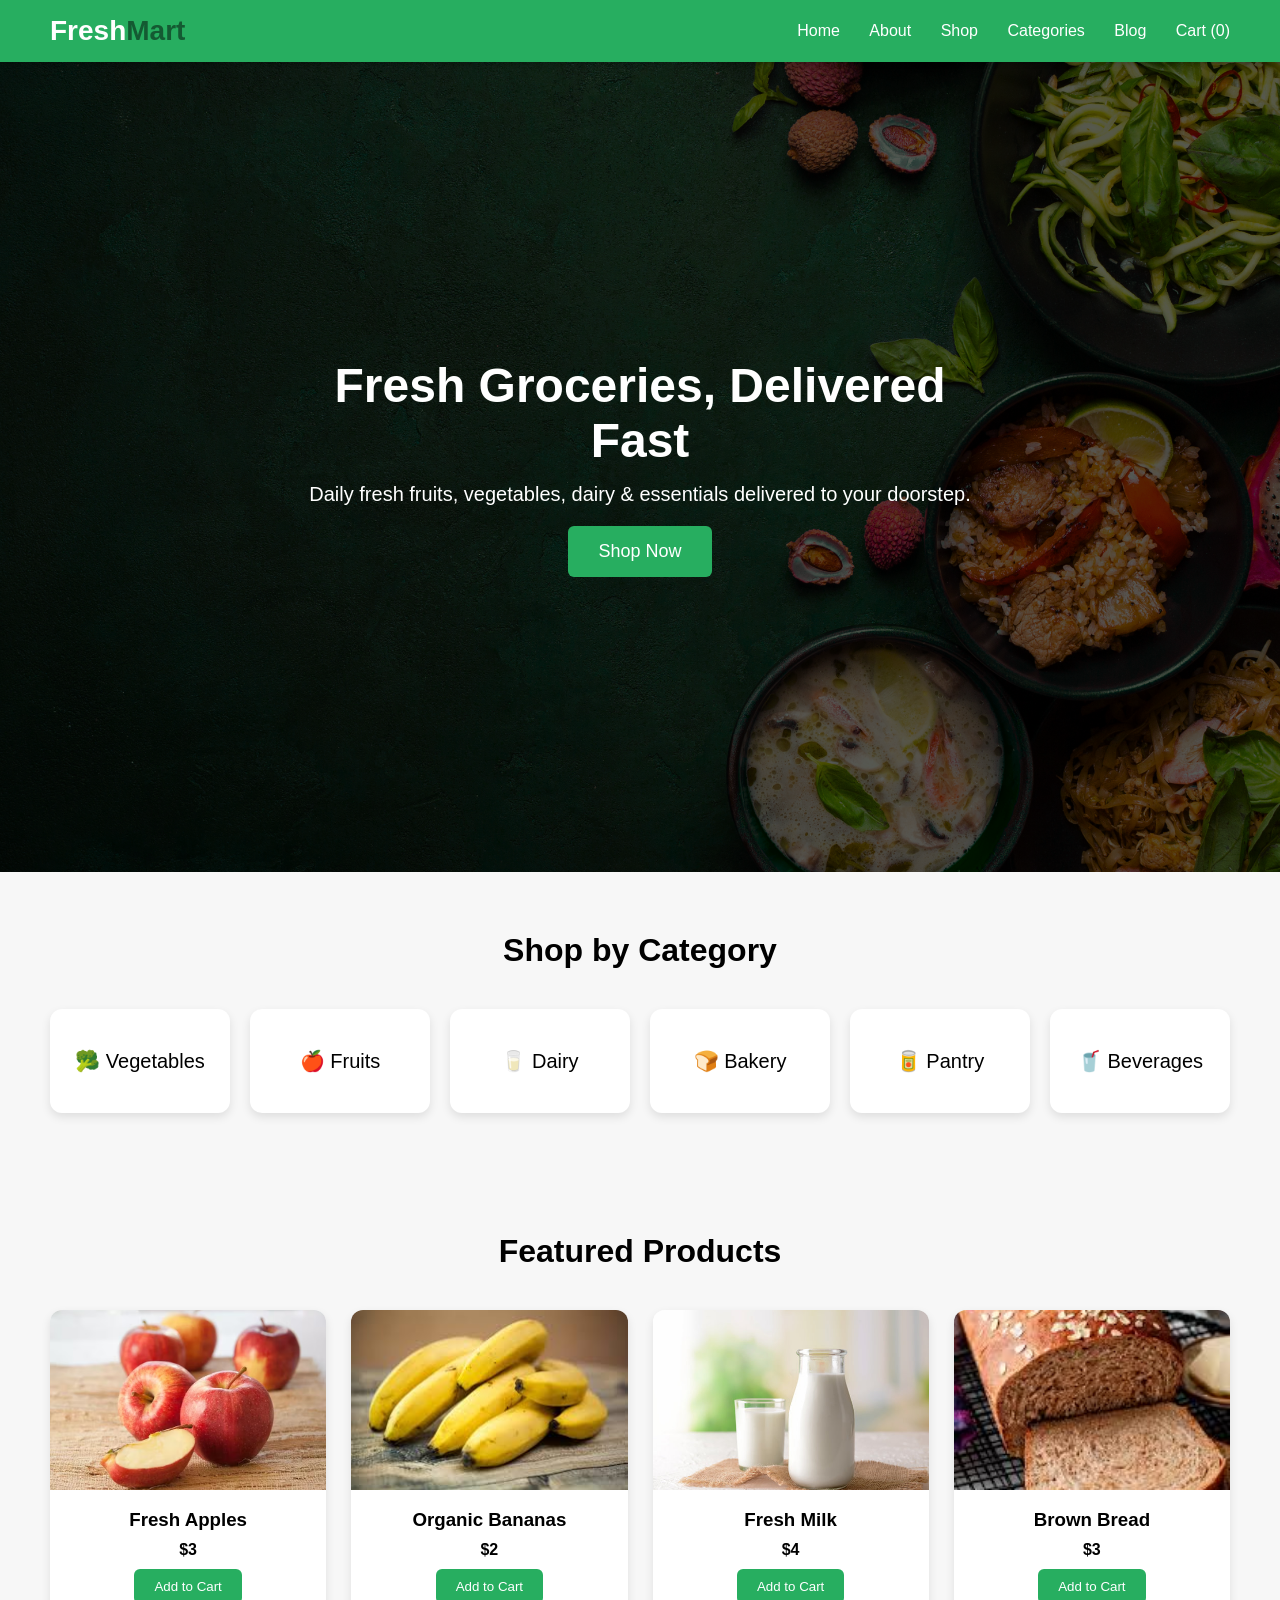
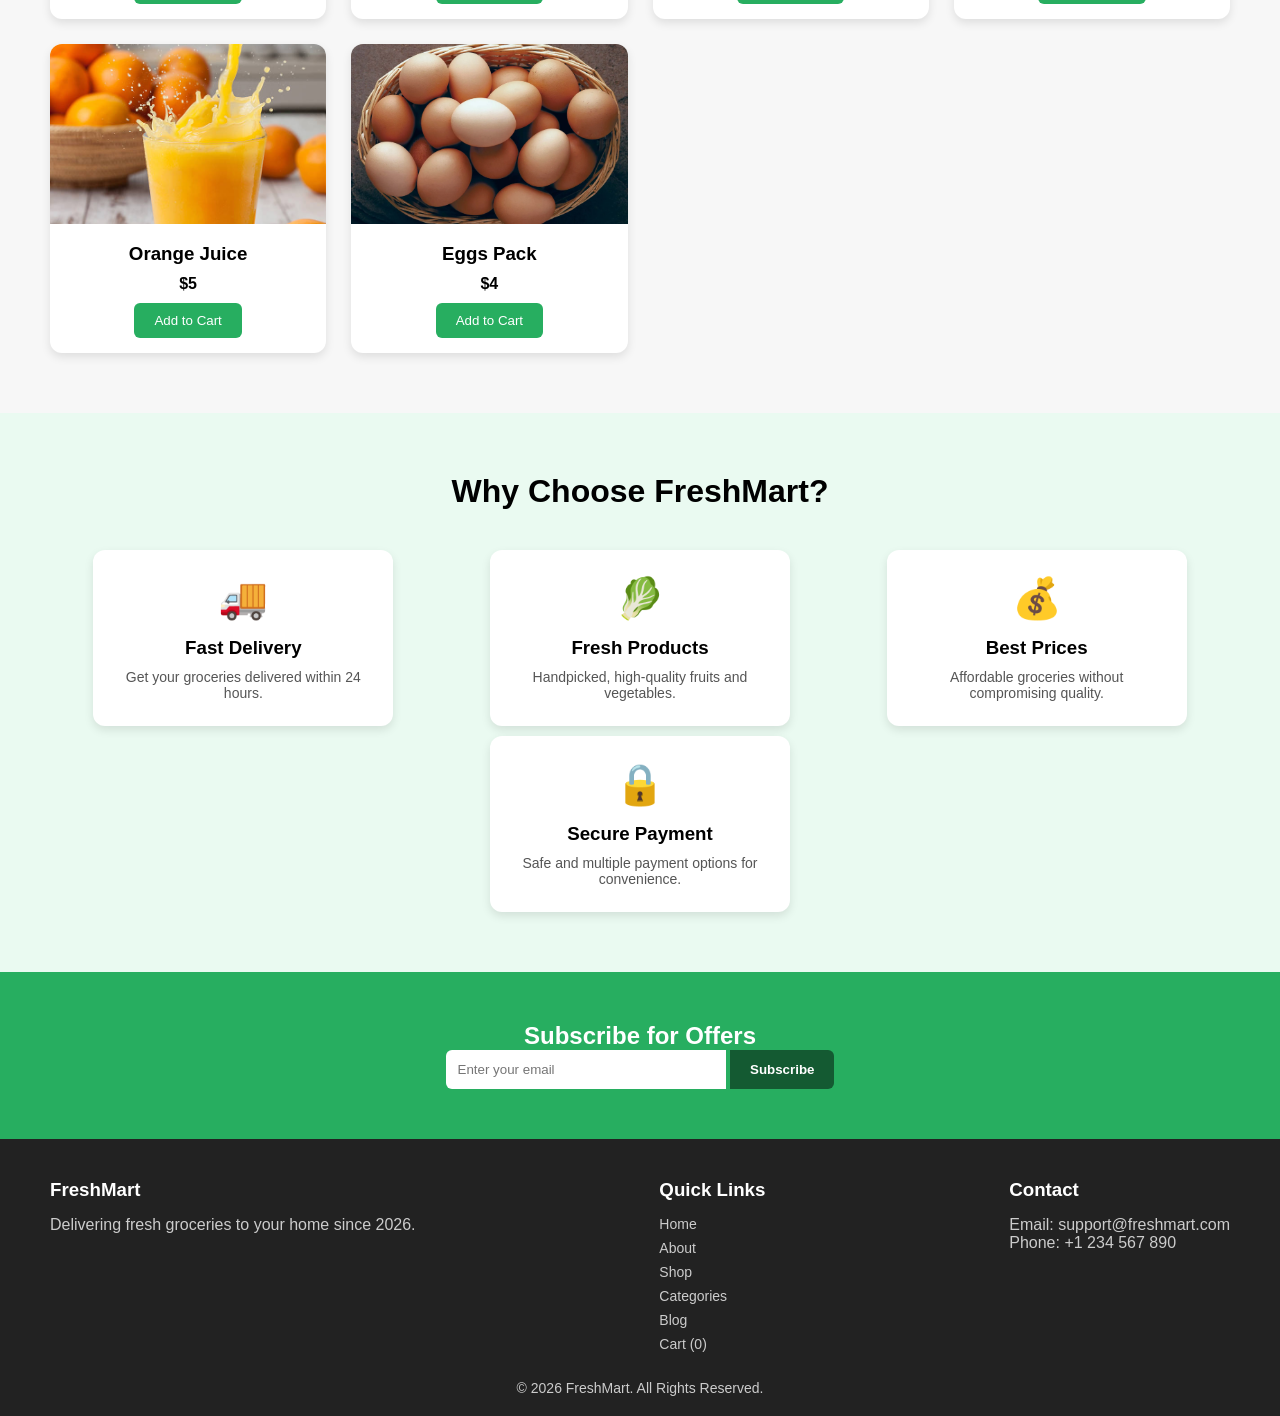
<file: index.html>
<!DOCTYPE html>
<html lang="en">
<head>
<meta charset="UTF-8">
<meta name="viewport" content="width=device-width, initial-scale=1.0">
<title>FreshMart | Online Grocery Store</title>
<link rel="stylesheet" href="css/style.css">
</head>
<body>

<!-- NAVBAR -->
<header class="navbar">
    <div class="logo">Fresh<span>Mart</span></div>
    <nav>
    <a href="index.html">Home</a>
        <a href="about.html">About</a>
        <a href="shop.html">Shop</a>
        <a href="categories.html">Categories</a>
        <a href="blog.html" class="active">Blog</a>
        <a href="cart.html">Cart (<span id="cartCount">0</span>)</a>
</header>

<!-- HERO -->
<section class="hero">
    <div class="hero-overlay"></div>
    <div class="hero-content">
        <h1>Fresh Groceries, Delivered Fast</h1>
        <p>Daily fresh fruits, vegetables, dairy & essentials delivered to your doorstep.</p>
        <button onclick="scrollToSection('products')">Shop Now</button>
    </div>
</section>

<!-- CATEGORIES -->
<section class="categories" id="categories">
    <h2>Shop by Category</h2>
    <div class="category-grid">
        <div class="category-card">🥦 Vegetables</div>
        <div class="category-card">🍎 Fruits</div>
        <div class="category-card">🥛 Dairy</div>
        <div class="category-card">🍞 Bakery</div>
        <div class="category-card">🥫 Pantry</div>
        <div class="category-card">🥤 Beverages</div>
    </div>
</section>

<!-- FEATURED PRODUCTS -->
<section class="products" id="products">
    <h2>Featured Products</h2>
    <div class="product-grid" id="productGrid">
        <!-- Products will be added dynamically via JS -->
    </div>
</section>

<!-- WHY CHOOSE US -->
<section class="why-us">
    <h2>Why Choose FreshMart?</h2>
    <div class="features">
        <div class="feature-card">
            <span>🚚</span>
            <h3>Fast Delivery</h3>
            <p>Get your groceries delivered within 24 hours.</p>
        </div>
        <div class="feature-card">
            <span>🥬</span>
            <h3>Fresh Products</h3>
            <p>Handpicked, high-quality fruits and vegetables.</p>
        </div>
        <div class="feature-card">
            <span>💰</span>
            <h3>Best Prices</h3>
            <p>Affordable groceries without compromising quality.</p>
        </div>
        <div class="feature-card">
            <span>🔒</span>
            <h3>Secure Payment</h3>
            <p>Safe and multiple payment options for convenience.</p>
        </div>
    </div>
</section>

<!-- NEWSLETTER -->
<section class="newsletter">
    <h2>Subscribe for Offers</h2>
    <div class="newsletter-form">
        <input type="email" placeholder="Enter your email">
        <button>Subscribe</button>
    </div>
</section>

<!-- FOOTER -->
<footer>
    <div class="footer-content">
        <div class="footer-section">
            <h3>FreshMart</h3>
            <p>Delivering fresh groceries to your home since 2026.</p>
        </div>
        <div class="footer-section">
            <h3>Quick Links</h3>
            <a href="index.html">Home</a>
        <a href="about.html">About</a>
        <a href="shop.html">Shop</a>
        <a href="categories.html">Categories</a>
        <a href="blog.html" class="active">Blog</a>
        <a href="cart.html">Cart (<span id="cartCount">0</span>)</a>
        </div>
        <div class="footer-section">
            <h3>Contact</h3>
            <p>Email: support@freshmart.com</p>
            <p>Phone: +1 234 567 890</p>
        </div>
    </div>
    <p class="footer-bottom">© 2026 FreshMart. All Rights Reserved.</p>
</footer>

<script src="js/app.js"></script>
<script>
function scrollToSection(id) {
    document.getElementById(id).scrollIntoView({behavior: 'smooth'});
}
</script>
</body>
</html>
</file>
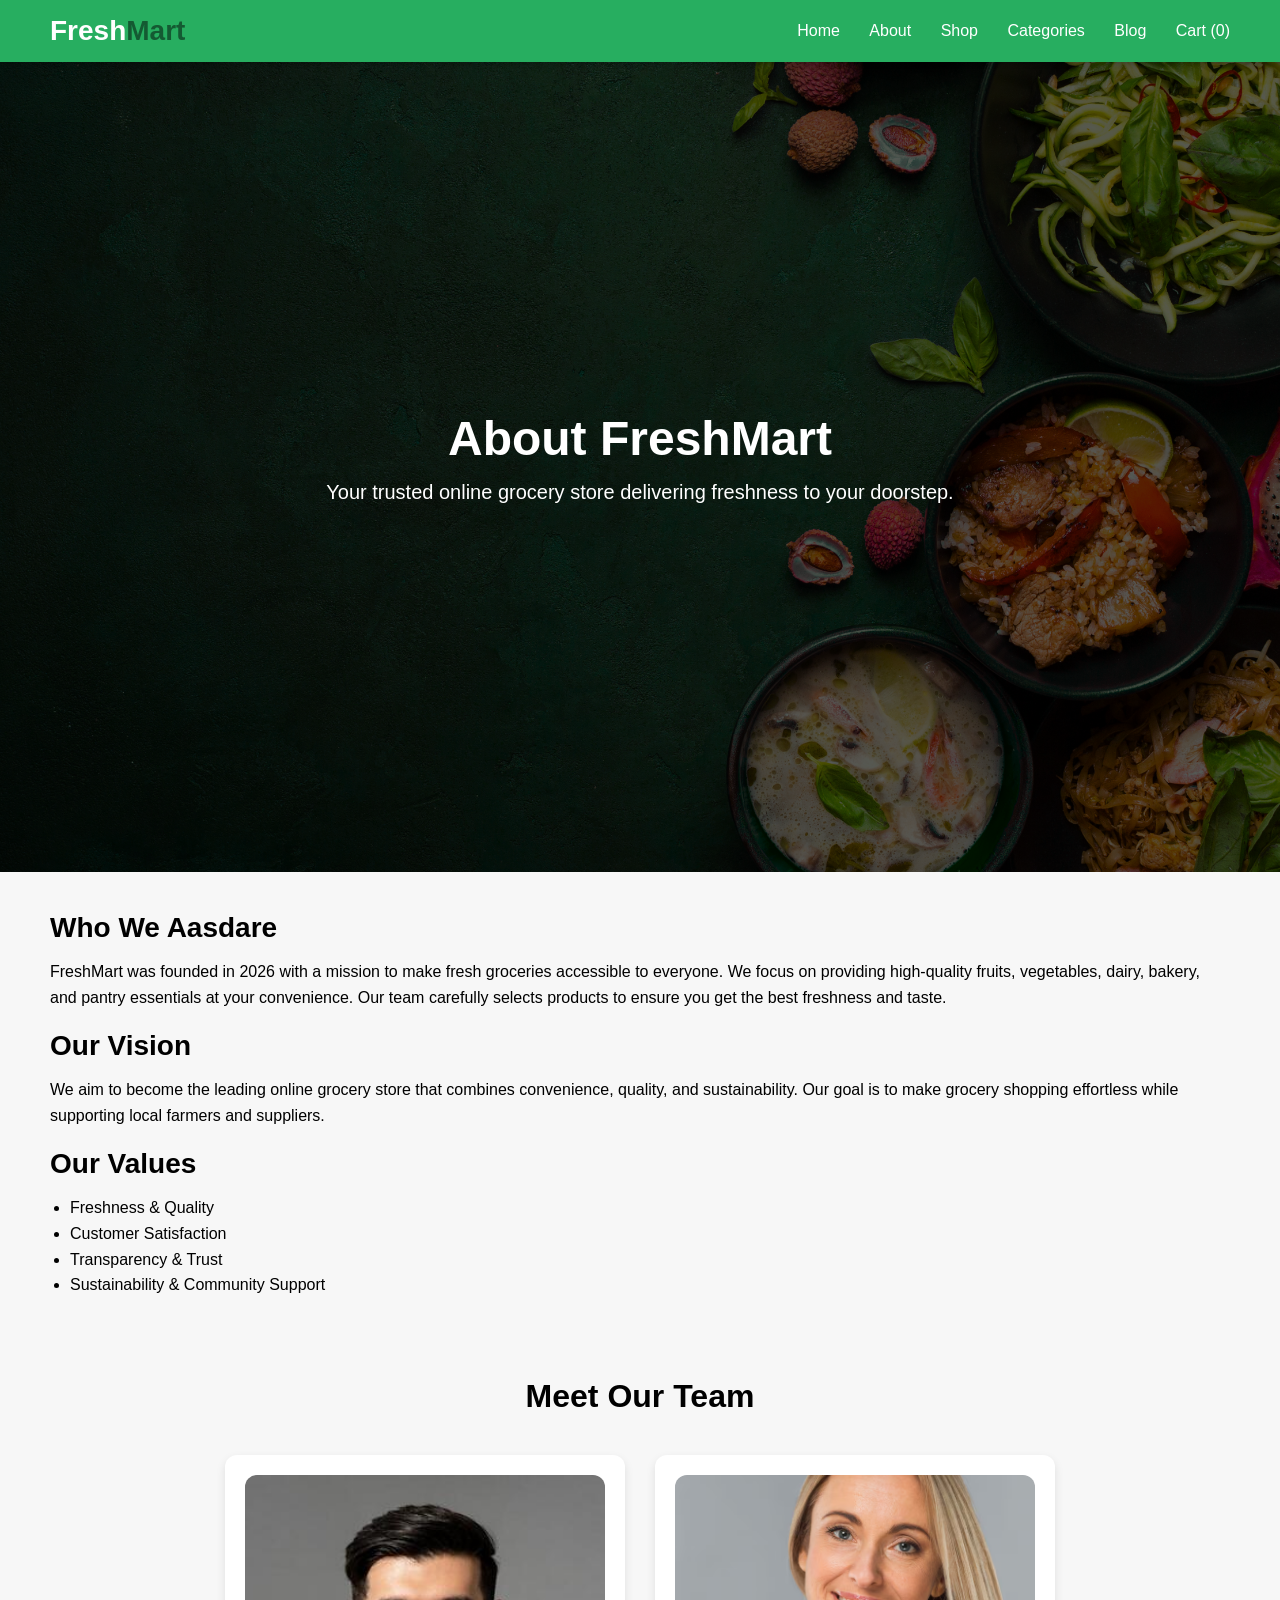
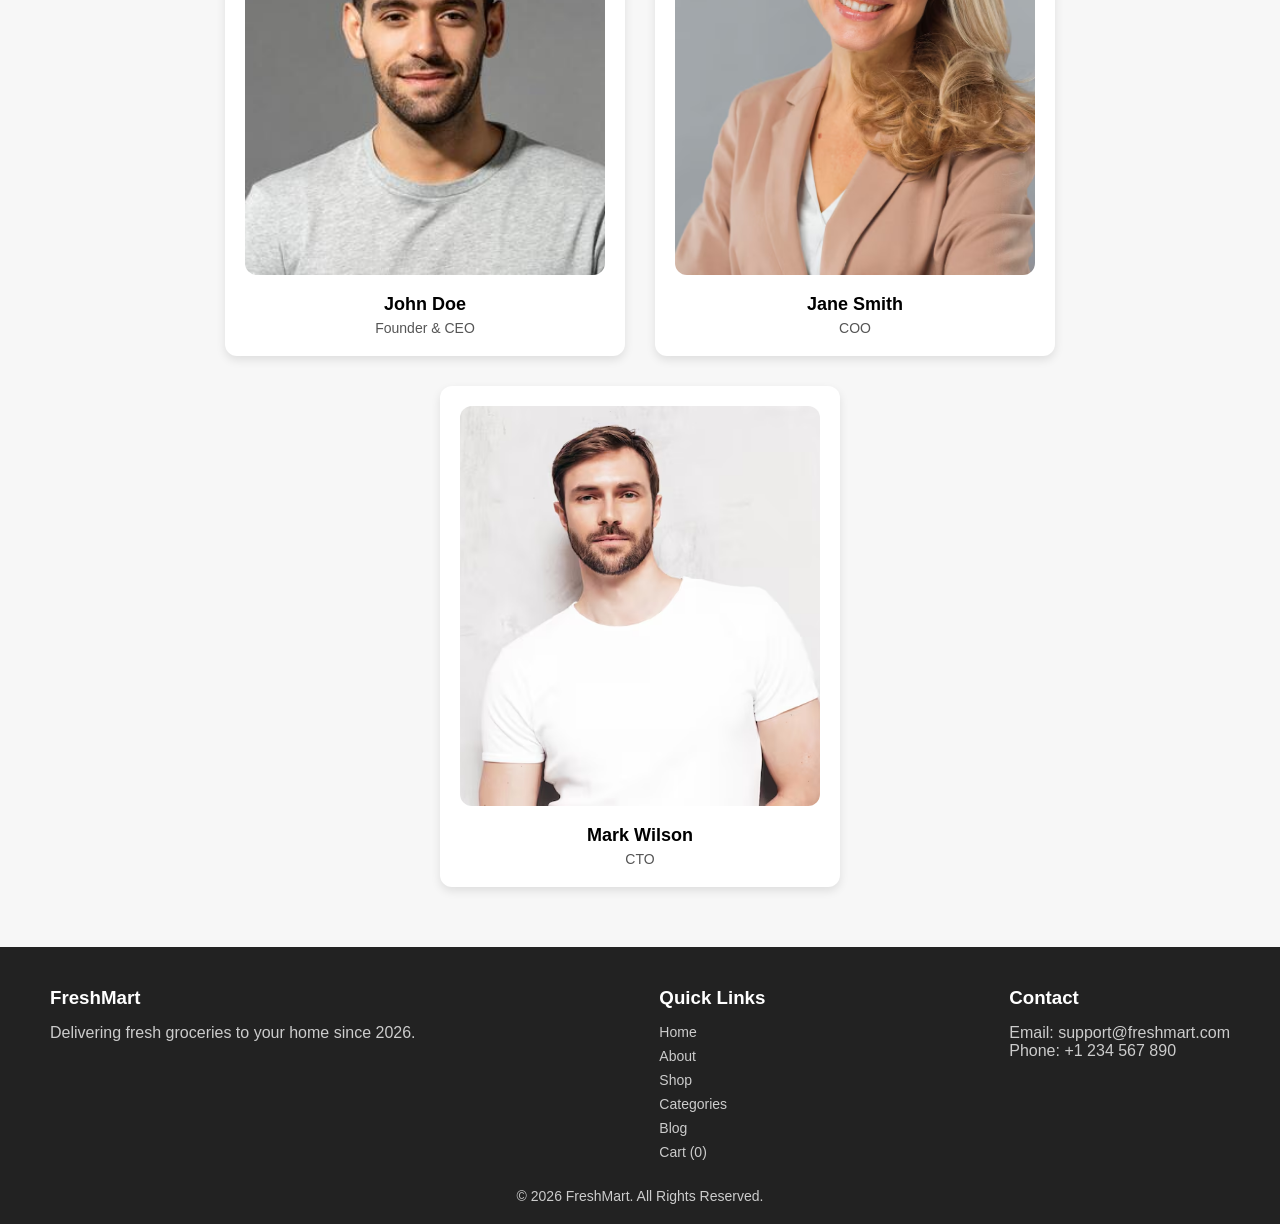
<file: about.html>
<!DOCTYPE html>
<html lang="en">
<head>
    <meta charset="UTF-8">
    <meta name="viewport" content="width=device-width, initial-scale=1.0">
    <title>About Us | FreshMart</title>
    <link rel="stylesheet" href="css/style.css">
</head>
<body>

<!-- NAVBAR -->
<header class="navbar">
    <div class="logo">Fresh<span>Mart</span></div>
    <nav>
        <a href="index.html">Home</a>
        <a href="about.html">About</a>
        <a href="shop.html">Shop</a>
        <a href="categories.html">Categories</a>
        <a href="blog.html" class="active">Blog</a>
        <a href="cart.html">Cart (<span id="cartCount">0</span>)</a>
    </nav>
</header>

<!-- HERO SECTION -->
<section class="hero about-hero">
    <div class="hero-overlay"></div>
    <div class="hero-content">
        <h1>About FreshMart</h1>
        <p>Your trusted online grocery store delivering freshness to your doorstep.</p>
    </div>
</section>

<!-- ABOUT CONTENT -->
<section class="about-content">
    <div class="about-grid">
    
        <div class="about-text">
            <h2>Who We Aasdare</h2>
            <p>FreshMart was founded in 2026 with a mission to make fresh groceries accessible to everyone. We focus on providing high-quality fruits, vegetables, dairy, bakery, and pantry essentials at your convenience. Our team carefully selects products to ensure you get the best freshness and taste.</p>
            
            <h2>Our Vision</h2>
            <p>We aim to become the leading online grocery store that combines convenience, quality, and sustainability. Our goal is to make grocery shopping effortless while supporting local farmers and suppliers.</p>
            
            <h2>Our Values</h2>
            <ul>
                <li>Freshness & Quality</li>
                <li>Customer Satisfaction</li>
                <li>Transparency & Trust</li>
                <li>Sustainability & Community Support</li>
            </ul>
        </div>
    </div>
</section>

<!-- TEAM SECTION -->
<section class="team">
    <h2>Meet Our Team</h2>
    <div class="team-grid">
        <div class="team-member">
            <img src="assets/man.jpg" alt="CEO">
            <h3>John Doe</h3>
            <p>Founder & CEO</p>
        </div>
        <div class="team-member">
            <img src="assets/woman.avif" alt="COO">
            <h3>Jane Smith</h3>
            <p>COO</p>
        </div>
        <div class="team-member">
            <img src="assets/man 2.avif" alt="CTO">
            <h3>Mark Wilson</h3>
            <p>CTO</p>
        </div>
    </div>
</section>

<!-- FOOTER -->
<footer>
    <div class="footer-content">
        <div class="footer-section">
            <h3>FreshMart</h3>
            <p>Delivering fresh groceries to your home since 2026.</p>
        </div>
        <div class="footer-section">
            <h3>Quick Links</h3>
            <a href="index.html">Home</a>
        <a href="about.html">About</a>
        <a href="shop.html">Shop</a>
        <a href="categories.html">Categories</a>
        <a href="blog.html" class="active">Blog</a>
        <a href="cart.html">Cart (<span id="cartCount">0</span>)</a>
        </div>
        <div class="footer-section">
            <h3>Contact</h3>
            <p>Email: support@freshmart.com</p>
            <p>Phone: +1 234 567 890</p>
        </div>
    </div>
    <p class="footer-bottom">© 2026 FreshMart. All Rights Reserved.</p>
</footer>

<script src="js/app.js"></script>
</body>
</html>
</file>
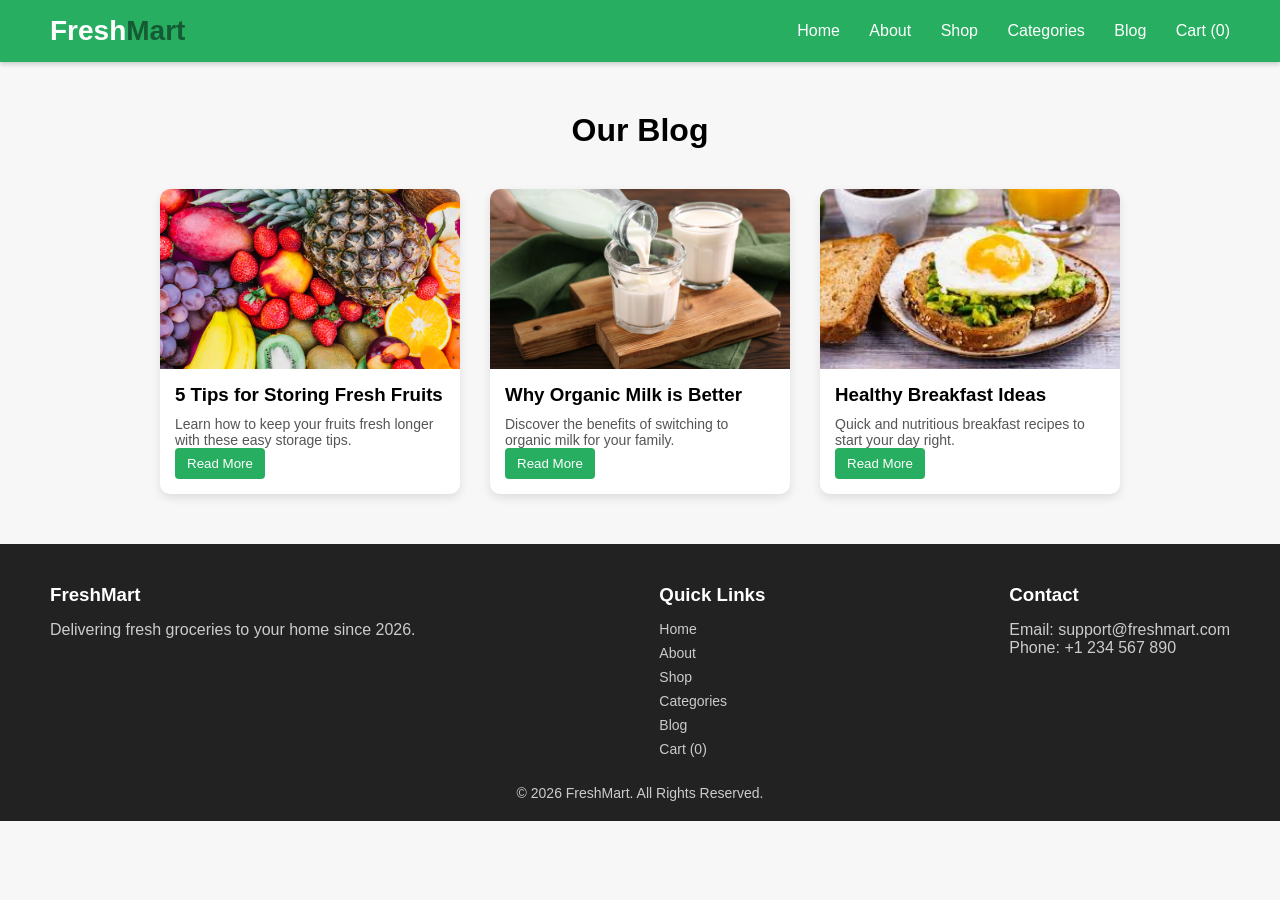
<file: blog.html>
<!DOCTYPE html>
<html lang="en">
<head>
<meta charset="UTF-8">
<meta name="viewport" content="width=device-width, initial-scale=1.0">
<title>Blog | FreshMart</title>
<link rel="stylesheet" href="css/style.css">
<style>
.blog-container {
    max-width: 1200px;
    margin: 50px auto;
    padding: 0 20px;
}

.blog-container h2 {
    text-align: center;
    font-size: 32px;
    margin-bottom: 40px;
}

.blog-grid {
    display: flex;
    flex-wrap: wrap;
    gap: 30px;
    justify-content: center;
}

.blog-card {
    flex: 1 1 300px;
    max-width: 300px;
    background: #fff;
    border-radius: 10px;
    box-shadow: 0 4px 10px rgba(0,0,0,0.1);
    overflow: hidden;
    display: flex;
    flex-direction: column;
}

.blog-card img {
    width: 100%;
    height: 180px;
    object-fit: cover;
}

.blog-card-content {
    padding: 15px;
    flex-grow: 1;
}

.blog-card h3 {
    margin: 0 0 10px 0;
}

.blog-card p {
    font-size: 14px;
    color: #555;
}

.blog-card button {
    margin-top: auto;
    padding: 8px 12px;
    border: none;
    background: #27ae60;
    color: white;
    cursor: pointer;
    border-radius: 4px;
}
</style>
</head>
<body>

<!-- NAVBAR -->
<header class="navbar">
    <div class="logo">Fresh<span>Mart</span></div>
    <nav>
        <a href="index.html">Home</a>
        <a href="about.html">About</a>
        <a href="shop.html">Shop</a>
        <a href="categories.html">Categories</a>
        <a href="blog.html" class="active">Blog</a>
        <a href="cart.html">Cart (<span id="cartCount">0</span>)</a>
    </nav>
</header>

<!-- BLOG SECTION -->
<section class="blog-container">
    <h2>Our Blog</h2>
    <div class="blog-grid" id="blogGrid">
        <!-- Blog posts rendered dynamically -->
    </div>
</section>

<!-- FOOTER -->
<footer>
    <div class="footer-content">
        <div class="footer-section">
            <h3>FreshMart</h3>
            <p>Delivering fresh groceries to your home since 2026.</p>
        </div>
        <div class="footer-section">
            <h3>Quick Links</h3>
            <a href="index.html">Home</a>
        <a href="about.html">About</a>
        <a href="shop.html">Shop</a>
        <a href="categories.html">Categories</a>
        <a href="blog.html" class="active">Blog</a>
        <a href="cart.html">Cart (<span id="cartCount">0</span>)</a>
        </div>
        <div class="footer-section">
            <h3>Contact</h3>
            <p>Email: support@freshmart.com</p>
            <p>Phone: +1 234 567 890</p>
        </div>
    </div>
    <p class="footer-bottom">© 2026 FreshMart. All Rights Reserved.</p>
</footer>

<script src="js/app.js"></script>
<script>
// Dummy blog posts
const blogs = [
    {
        title: "5 Tips for Storing Fresh Fruits",
        image: "assets/fruits.avif",
        desc: "Learn how to keep your fruits fresh longer with these easy storage tips."
    },
    {
        title: "Why Organic Milk is Better",
        image: "assets/organic milk.jpg",
        desc: "Discover the benefits of switching to organic milk for your family."
    },
    {
        title: "Healthy Breakfast Ideas",
        image: "assets/breakfast.jfif",
        desc: "Quick and nutritious breakfast recipes to start your day right."
    }
];

// Render blog posts
const blogGrid = document.getElementById("blogGrid");
blogs.forEach(blog => {
    blogGrid.innerHTML += `
        <div class="blog-card">
            <img src="${blog.image}" alt="${blog.title}">
            <div class="blog-card-content">
                <h3>${blog.title}</h3>
                <p>${blog.desc}</p>
                <button>Read More</button>
            </div>
        </div>
    `;
});

// Update cart count
updateCartCount();
</script>

</body>
</html>
</file>
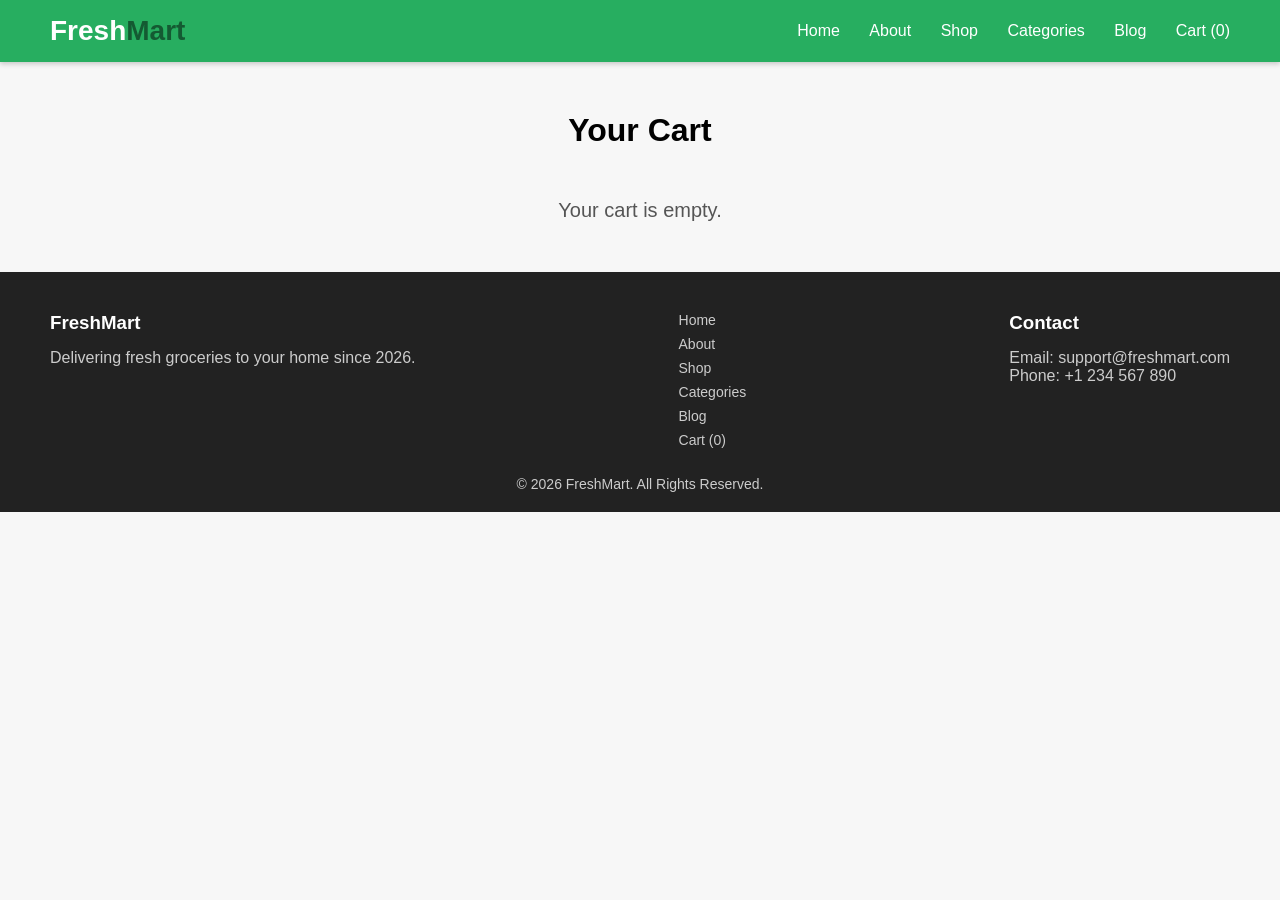
<file: cart.html>
<!DOCTYPE html>
<html lang="en">
<head>
<meta charset="UTF-8">
<meta name="viewport" content="width=device-width, initial-scale=1.0">
<title>Cart | FreshMart</title>
<link rel="stylesheet" href="css/style.css">
<style>
/* Cart page styling */
.cart-container {
    max-width: 1000px;
    margin: 50px auto;
    padding: 0 20px;
}

.cart-container h2 {
    text-align: center;
    font-size: 32px;
    margin-bottom: 30px;
}

.cart-table {
    width: 100%;
    border-collapse: collapse;
    background: #fff;
    box-shadow: 0 4px 10px rgba(0,0,0,0.1);
    border-radius: 10px;
    overflow: hidden;
}

.cart-table th, .cart-table td {
    padding: 15px;
    text-align: center;
}

.cart-table th {
    background: #27ae60;
    color: white;
}

.cart-table td img {
    width: 80px;
    height: 80px;
    object-fit: cover;
    border-radius: 6px;
}

.cart-table td button {
    padding: 5px 10px;
    border: none;
    background: #e74c3c;
    color: white;
    cursor: pointer;
    border-radius: 4px;
}

.cart-table td input {
    width: 50px;
    padding: 5px;
    text-align: center;
}

.cart-total {
    text-align: right;
    margin-top: 20px;
    font-size: 22px;
    font-weight: bold;
}

.empty-cart {
    text-align: center;
    font-size: 20px;
    margin-top: 50px;
    color: #555;
}
</style>
</head>
<body>

<!-- NAVBAR -->
<header class="navbar">
    <div class="logo">Fresh<span>Mart</span></div>
    <nav>
        <a href="index.html">Home</a>
        <a href="about.html">About</a>
        <a href="shop.html">Shop</a>
        <a href="categories.html">Categories</a>
        <a href="blog.html" class="active">Blog</a>
        <a href="cart.html">Cart (<span id="cartCount">0</span>)</a>
    </nav>
</header>

<!-- CART SECTION -->
<section class="cart-container">
    <h2>Your Cart</h2>
    <div id="cartContent"></div>
</section>

<!-- FOOTER -->
<footer>
    <div class="footer-content">
        <div class="footer-section">
            <h3>FreshMart</h3>
            <p>Delivering fresh groceries to your home since 2026.</p>
        </div>
        <div class="footer-section">
            <a href="index.html">Home</a>
        <a href="about.html">About</a>
        <a href="shop.html">Shop</a>
        <a href="categories.html">Categories</a>
        <a href="blog.html" class="active">Blog</a>
        <a href="cart.html">Cart (<span id="cartCount">0</span>)</a>
        </div>
        <div class="footer-section">
            <h3>Contact</h3>
            <p>Email: support@freshmart.com</p>
            <p>Phone: +1 234 567 890</p>
        </div>
    </div>
    <p class="footer-bottom">© 2026 FreshMart. All Rights Reserved.</p>
</footer>

<!-- JS -->
<script src="js/app.js"></script>
<script>
// Cart rendering
const cartContent = document.getElementById("cartContent");
updateCartCount();

function renderCart() {
    if(cart.length === 0){
        cartContent.innerHTML = '<p class="empty-cart">Your cart is empty.</p>';
        return;
    }

    let total = 0;
    let tableHTML = `
        <table class="cart-table">
            <tr>
                <th>Product</th>
                <th>Name</th>
                <th>Price</th>
                <th>Quantity</th>
                <th>Subtotal</th>
                <th>Action</th>
            </tr>
    `;

    cart.forEach(item => {
        const subtotal = item.price * item.quantity;
        total += subtotal;
        tableHTML += `
            <tr>
                <td><img src="${item.image}" alt="${item.name}"></td>
                <td>${item.name}</td>
                <td>$${item.price}</td>
                <td>
                    <input type="number" min="1" value="${item.quantity}" onchange="changeQuantity(${item.id}, this.value)">
                </td>
                <td>$${subtotal}</td>
                <td><button onclick="removeFromCart(${item.id})">Remove</button></td>
            </tr>
        `;
    });

    tableHTML += `</table>`;
    tableHTML += `<p class="cart-total">Total: $${total}</p>`;
    cartContent.innerHTML = tableHTML;
}

// Initial render
renderCart();
</script>

</body>
</html>
</file>
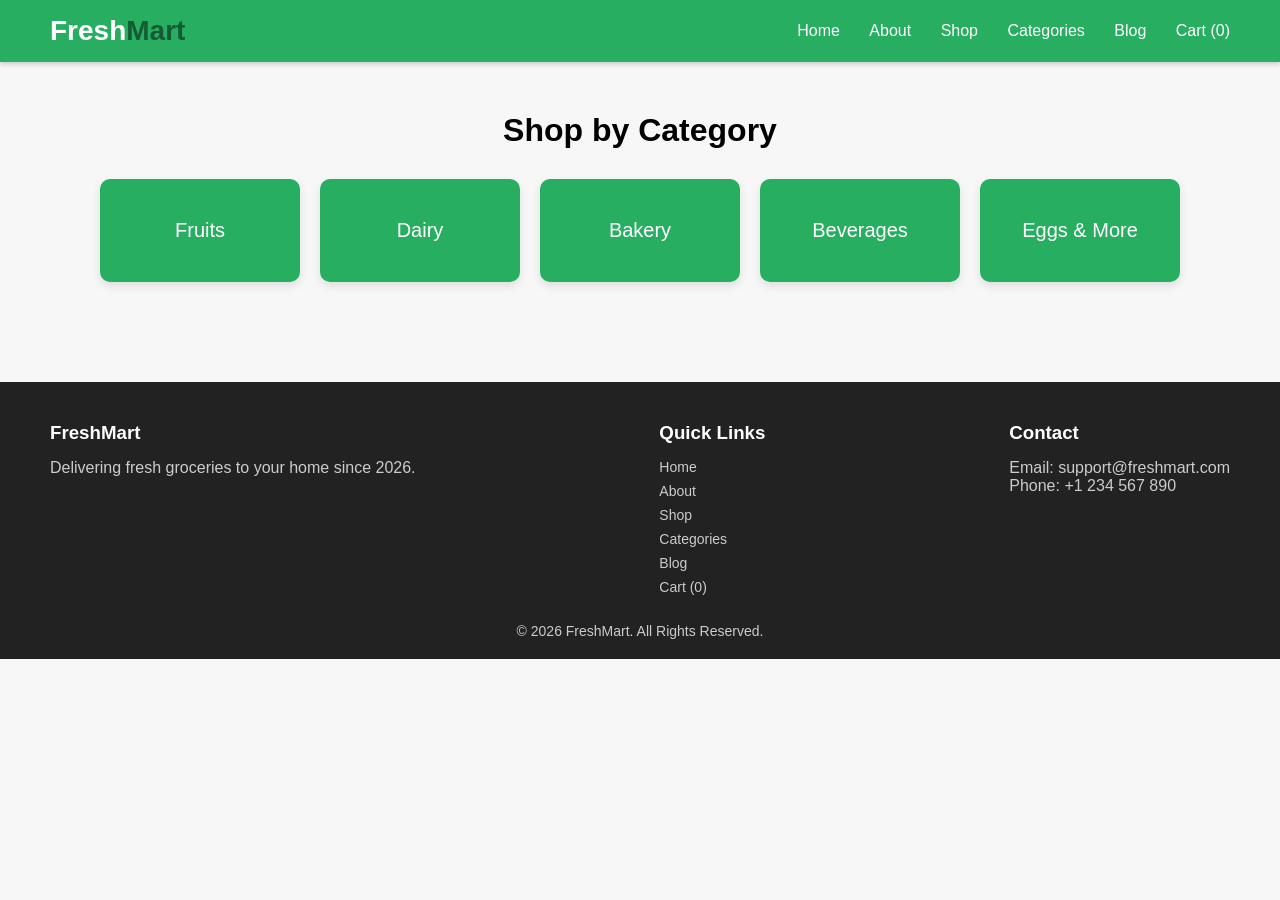
<file: categories.html>
<!DOCTYPE html>
<html lang="en">
<head>
<meta charset="UTF-8">
<meta name="viewport" content="width=device-width, initial-scale=1.0">
<title>Categories | FreshMart</title>
<link rel="stylesheet" href="css/style.css">
<style>
.category-container {
    max-width: 1200px;
    margin: 50px auto;
    padding: 0 20px;
}

.category-container h2 {
    text-align: center;
    font-size: 32px;
    margin-bottom: 30px;
}

.category-grid {
    display: flex;
    flex-wrap: wrap;
    gap: 20px;
    justify-content: center;
}

.category-card {
    flex: 1 1 200px;
    max-width: 200px;
    background: #27ae60;
    color: white;
    text-align: center;
    padding: 40px 20px;
    border-radius: 10px;
    cursor: pointer;
    transition: 0.3s;
}

.category-card:hover {
    transform: translateY(-5px);
    box-shadow: 0 5px 15px rgba(0,0,0,0.2);
}

.filtered-products {
    margin-top: 50px;
}

.product-grid {
    display: flex;
    flex-wrap: wrap;
    gap: 20px;
    justify-content: center;
}

.product-card {
    flex: 1 1 200px;
    max-width: 200px;
    background: #fff;
    border-radius: 10px;
    box-shadow: 0 4px 10px rgba(0,0,0,0.1);
    padding: 15px;
    text-align: center;
}

.product-card img {
    width: 100%;
    height: 150px;
    object-fit: cover;
    border-radius: 6px;
}

.product-card button {
    margin-top: 10px;
    padding: 5px 10px;
    border: none;
    background: #27ae60;
    color: white;
    cursor: pointer;
    border-radius: 4px;
}
</style>
</head>
<body>

<!-- NAVBAR -->
<header class="navbar">
    <div class="logo">Fresh<span>Mart</span></div>
    <nav>
        <a href="index.html">Home</a>
        <a href="about.html">About</a>
        <a href="shop.html">Shop</a>
        <a href="categories.html">Categories</a>
        <a href="blog.html" class="active">Blog</a>
        <a href="cart.html">Cart (<span id="cartCount">0</span>)</a>
    </nav>
</header>

<!-- CATEGORIES SECTION -->
<section class="category-container">
    <h2>Shop by Category</h2>
    <div class="category-grid" id="categoryGrid">
        <!-- Categories dynamically rendered -->
    </div>

    <!-- Filtered Products -->
    <div class="filtered-products">
        <h2 id="filteredTitle"></h2>
        <div class="product-grid" id="filteredProducts"></div>
    </div>
</section>

<!-- FOOTER -->
<footer>
    <div class="footer-content">
        <div class="footer-section">
            <h3>FreshMart</h3>
            <p>Delivering fresh groceries to your home since 2026.</p>
        </div>
        <div class="footer-section">
            <h3>Quick Links</h3>
            <a href="index.html">Home</a>
        <a href="about.html">About</a>
        <a href="shop.html">Shop</a>
        <a href="categories.html">Categories</a>
        <a href="blog.html" class="active">Blog</a>
        <a href="cart.html">Cart (<span id="cartCount">0</span>)</a>
        </div>
        <div class="footer-section">
            <h3>Contact</h3>
            <p>Email: support@freshmart.com</p>
            <p>Phone: +1 234 567 890</p>
        </div>
    </div>
    <p class="footer-bottom">© 2026 FreshMart. All Rights Reserved.</p>
</footer>

<script src="js/app.js"></script>
<script>
// Categories data
const categories = [
    { name: "Fruits", ids: [1,2] },
    { name: "Dairy", ids: [3] },
    { name: "Bakery", ids: [4] },
    { name: "Beverages", ids: [5] },
    { name: "Eggs & More", ids: [6] }
];

// Render category cards
const categoryGrid = document.getElementById("categoryGrid");
categories.forEach(cat => {
    const div = document.createElement("div");
    div.className = "category-card";
    div.innerText = cat.name;
    div.onclick = () => filterCategory(cat);
    categoryGrid.appendChild(div);
});

// Filter products by category
function filterCategory(category){
    const filteredTitle = document.getElementById("filteredTitle");
    const filteredProducts = document.getElementById("filteredProducts");
    filteredTitle.innerText = category.name;
    filteredProducts.innerHTML = "";

    const filtered = products.filter(p => category.ids.includes(p.id));
    filtered.forEach(item => {
        filteredProducts.innerHTML += `
            <div class="product-card">
                <img src="${item.image}" alt="${item.name}">
                <h3>${item.name}</h3>
                <p>$${item.price}</p>
                <button onclick="addToCart(${item.id})">Add to Cart</button>
            </div>
        `;
    });
}

// Update cart count
updateCartCount();
</script>

</body>
</html>
</file>
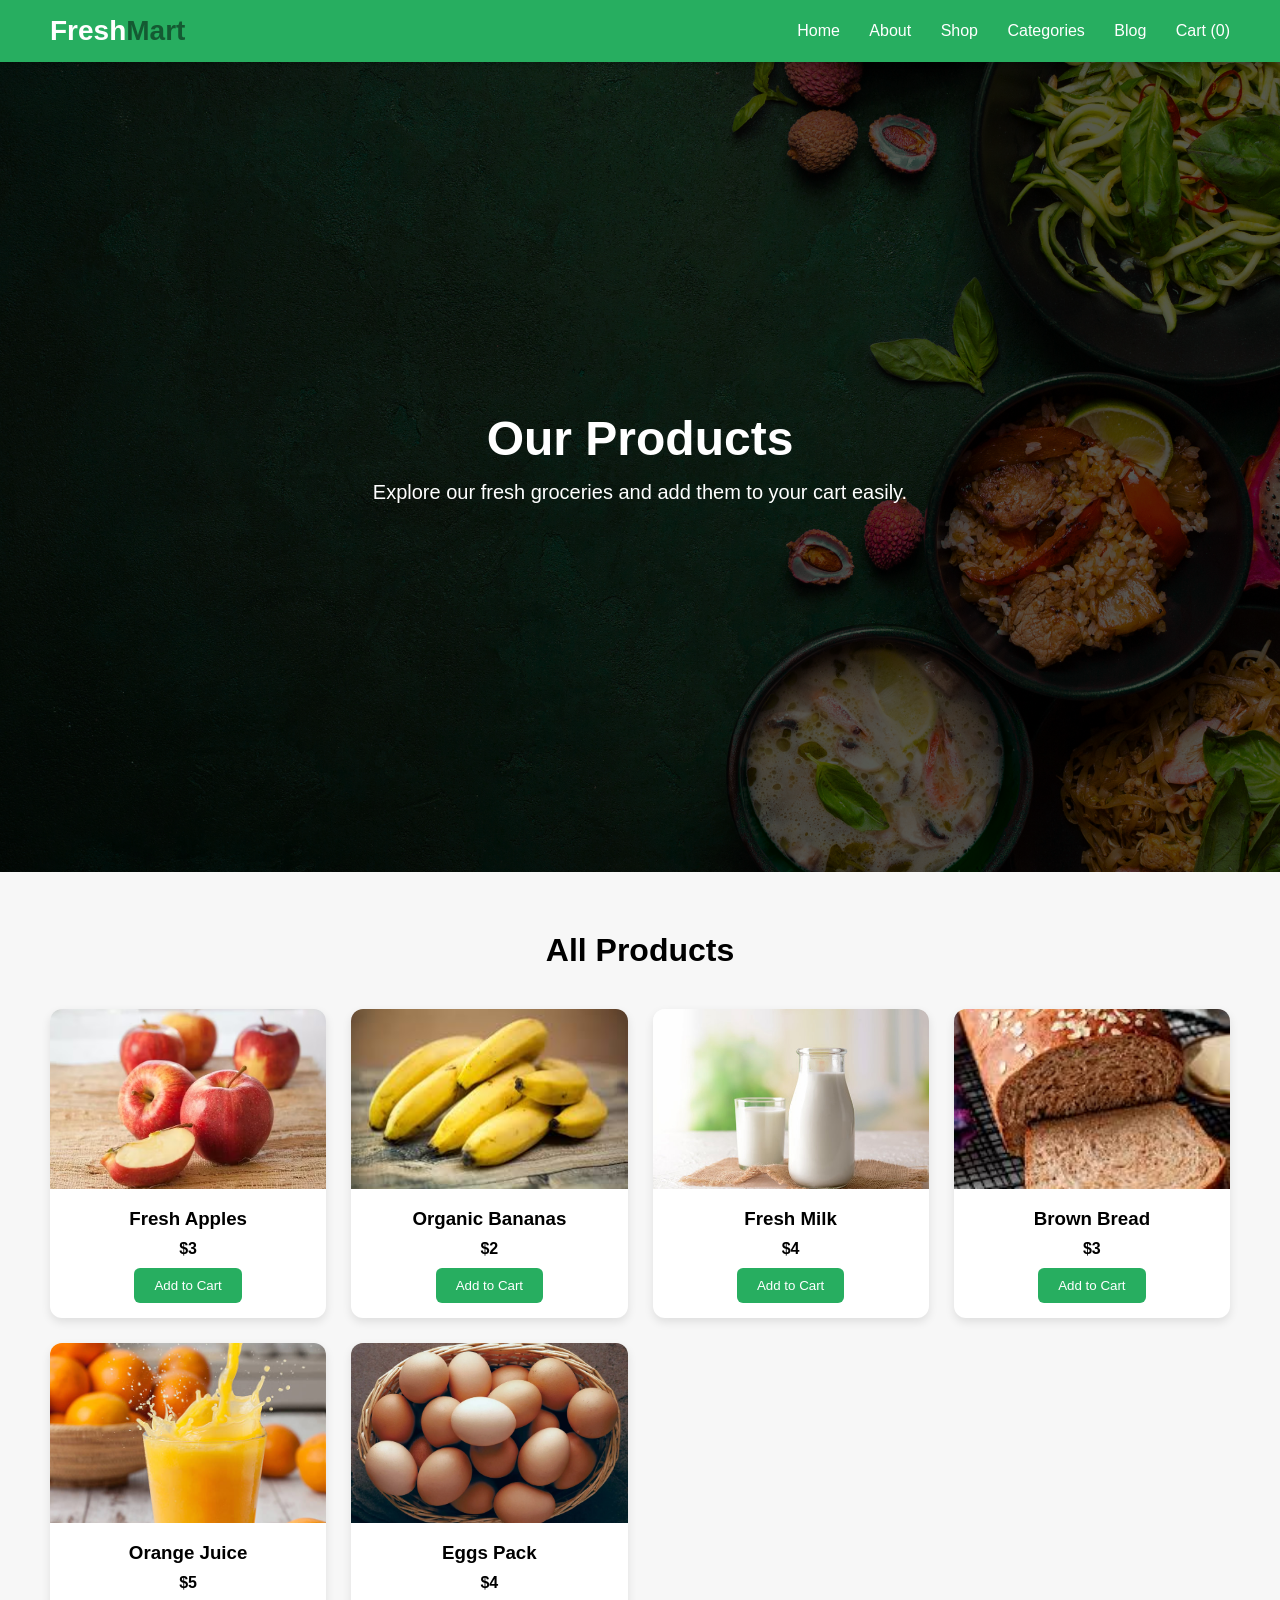
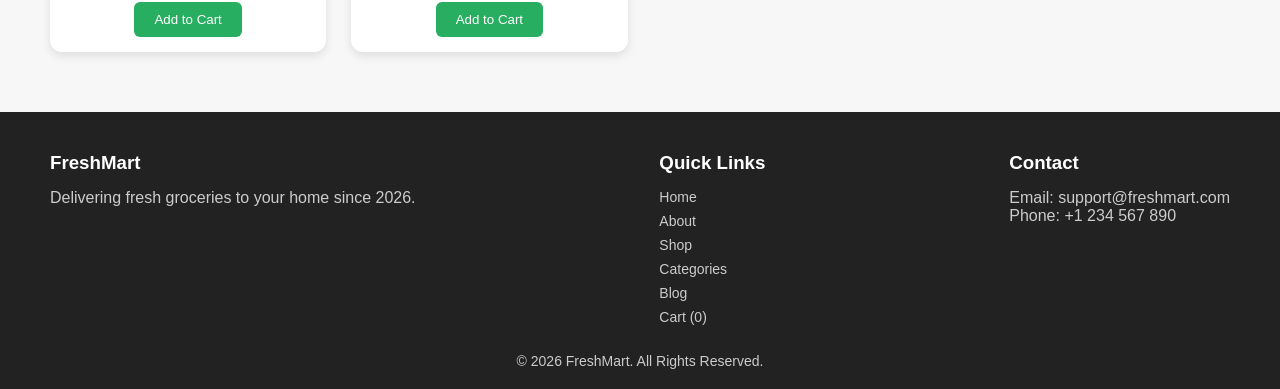
<file: shop.html>
<!DOCTYPE html>
<html lang="en">
<head>
<meta charset="UTF-8">
<meta name="viewport" content="width=device-width, initial-scale=1.0">
<title>Shop | FreshMart</title>
<link rel="stylesheet" href="css/style.css">
</head>
<body>

<!-- NAVBAR -->
<header class="navbar">
    <div class="logo">Fresh<span>Mart</span></div>
    <nav>
        <a href="index.html">Home</a>
        <a href="about.html">About</a>
        <a href="shop.html">Shop</a>
        <a href="categories.html">Categories</a>
        <a href="blog.html" class="active">Blog</a>
        <a href="cart.html">Cart (<span id="cartCount">0</span>)</a>
    </nav>
</header>

<!-- HERO -->
<section class="hero shop-hero">
    <div class="hero-overlay"></div>
    <div class="hero-content">
        <h1>Our Products</h1>
        <p>Explore our fresh groceries and add them to your cart easily.</p>
    </div>
</section>

<!-- PRODUCTS GRID -->
<section class="products" id="products">
    <h2>All Products</h2>
    <div class="product-grid" id="productGrid">
        <!-- Products will be injected dynamically via JS -->
    </div>
</section>

<!-- FOOTER -->
<footer>
    <div class="footer-content">
        <div class="footer-section">
            <h3>FreshMart</h3>
            <p>Delivering fresh groceries to your home since 2026.</p>
        </div>
        <div class="footer-section">
            <h3>Quick Links</h3>
            <a href="index.html">Home</a>
        <a href="about.html">About</a>
        <a href="shop.html">Shop</a>
        <a href="categories.html">Categories</a>
        <a href="blog.html" class="active">Blog</a>
        <a href="cart.html">Cart (<span id="cartCount">0</span>)</a>
        </div>
        <div class="footer-section">
            <h3>Contact</h3>
            <p>Email: support@freshmart.com</p>
            <p>Phone: +1 234 567 890</p>
        </div>
    </div>
    <p class="footer-bottom">© 2026 FreshMart. All Rights Reserved.</p>
</footer>

<script src="js/app.js"></script>
<script>
// Update cart count dynamically
const cartCount = document.getElementById("cartCount");
let cart = JSON.parse(localStorage.getItem("cart")) || [];
cartCount.innerText = cart.length;

// Render products dynamically (same as homepage)
const productGrid = document.getElementById("productGrid");
function renderProducts() {
    productGrid.innerHTML = "";
    products.forEach(product => {
        productGrid.innerHTML += `
            <div class="product-card">
                <img src="${product.image}" alt="${product.name}">
                <h3>${product.name}</h3>
                <p>$${product.price}</p>
                <button onclick="addToCart(${product.id})">Add to Cart</button>
            </div>
        `;
    });
}

// Initialize
renderProducts();
</script>

</body>
</html>
</file>
<file: css/style.css>
* {
    margin: 0;
    padding: 0;
    box-sizing: border-box;
    font-family: 'Segoe UI', Tahoma, Geneva, Verdana, sans-serif;
}

body {
    background: #f7f7f7;
}

/* NAVBAR */
.navbar {
    display: flex;
    justify-content: space-between;
    align-items: center;
    padding: 15px 50px;
    background: #27ae60;
    color: #fff;
    position: sticky;
    top: 0;
    z-index: 1000;
    box-shadow: 0 2px 5px rgba(0,0,0,0.2);
}

.logo {
    font-size: 28px;
    font-weight: bold;
}

.logo span {
    color: #145a32;
}

.navbar nav a {
    margin-left: 25px;
    color: white;
    text-decoration: none;
    font-weight: 500;
    transition: color 0.3s;
}

.navbar nav a:hover {
    color: #d4f0d4;
}

/* HERO */
.hero {
    position: relative;
    background-image: url('/assets/bg\ 3.webp');
background-size: cover;
background-position: center;
background-repeat: no-repeat;
    height: 90vh;
    display: flex;
    align-items: center;
    justify-content: center;
}

.hero-overlay {
    position: absolute;
    top: 0;
    left: 0;
    width: 100%;
    height: 100%;
    background: rgba(0,0,0,0.65);
}

.hero-content {
    position: relative;
    color: #fff;
    text-align: center;
    max-width: 700px;
}

.hero-content h1 {
    font-size: 48px;
    margin-bottom: 15px;
}

.hero-content p {
    font-size: 20px;
    margin-bottom: 20px;
}

.hero-content button {
    background: #27ae60;
    border: none;
    padding: 15px 30px;
    font-size: 18px;
    color: white;
    cursor: pointer;
    border-radius: 6px;
    transition: background 0.3s;
}

.hero-content button:hover {
    background: #145a32;
}

/* CATEGORIES */
.categories {
    padding: 60px 50px;
    text-align: center;
}

.categories h2 {
    font-size: 32px;
    margin-bottom: 40px;
}

.category-grid {
    display: grid;
    grid-template-columns: repeat(auto-fit, minmax(180px, 1fr));
    gap: 20px;
}

.category-card {
    background: #fff;
    padding: 40px 20px;
    font-size: 20px;
    border-radius: 12px;
    box-shadow: 0 4px 10px rgba(0,0,0,0.1);
    cursor: pointer;
    transition: transform 0.3s;
}

.category-card:hover {
    transform: translateY(-8px);
}

/* PRODUCTS */
.products {
    padding: 60px 50px;
}

.products h2 {
    font-size: 32px;
    text-align: center;
    margin-bottom: 40px;
}

.product-grid {
    display: grid;
    grid-template-columns: repeat(auto-fit, minmax(220px, 1fr));
    gap: 25px;
}

.product-card {
    background: white;
    border-radius: 12px;
    overflow: hidden;
    text-align: center;
    box-shadow: 0 4px 10px rgba(0,0,0,0.1);
    transition: transform 0.3s;
}

.product-card:hover {
    transform: translateY(-5px);
}

.product-card img {
    width: 100%;
    height: 180px;
    object-fit: cover;
}

.product-card h3 {
    margin: 15px 0 10px;
}

.product-card p {
    font-weight: bold;
    margin-bottom: 10px;
}

.product-card button {
    margin-bottom: 15px;
    background: #27ae60;
    color: white;
    border: none;
    padding: 10px 20px;
    cursor: pointer;
    border-radius: 6px;
    transition: background 0.3s;
}

.product-card button:hover {
    background: #145a32;
}

/* WHY US */
.why-us {
    background: #eafaf1;
    padding: 60px 50px;
    text-align: center;
}

.why-us h2 {
    font-size: 32px;
    margin-bottom: 40px;
}

.features {
    display: flex;
    flex-wrap: wrap;
    justify-content: space-around;
    gap: 10px;
}

.feature-card {
    background: white;
    padding: 25px;
    width: 300px;
    border-radius: 12px;
    box-shadow: 0 4px 10px rgba(0,0,0,0.1);
    transition: transform 0.3s;
}

.feature-card:hover {
    transform: translateY(-8px);
}

.feature-card span {
    font-size: 40px;
}

.feature-card h3 {
    margin: 15px 0 10px;
}

.feature-card p {
    font-size: 14px;
    color: #555;
}

/* NEWSLETTER */
.newsletter {
    padding: 50px;
    background: #27ae60;
    color: white;
    text-align: center;
}

.newsletter input {
    padding: 12px;
    width: 280px;
    border: none;
    border-radius: 6px 0 0 6px;
    outline: none;
}

.newsletter button {
    padding: 12px 20px;
    border: none;
    background: #145a32;
    color: white;
    cursor: pointer;
    border-radius: 0 6px 6px 0;
    font-weight: bold;
}

/* FOOTER */
footer {
    background: #222;
    color: #ccc;
    padding: 40px 50px 20px;
}

.footer-content {
    display: flex;
    flex-wrap: wrap;
    justify-content: space-between;
    gap: 30px;
    margin-bottom: 20px;
}

.footer-section h3 {
    margin-bottom: 15px;
    color: white;
}

.footer-section a {
    display: block;
    margin-bottom: 8px;
    text-decoration: none;
    color: #ccc;
    font-size: 14px;
}

.footer-bottom {
    text-align: center;
    font-size: 14px;
}


/* ABOUT CONTENT */
.about-content {
    padding: 20px 50px;
    max-width: 12000px;
    margin: 0 auto;
}

.about-grid {
    display: flex;
    flex-wrap: wrap;
    gap: 50px;
    align-items: center;
}

.about-image img {
    width: 100%;
    max-width: 500px;
    border-radius: 12px;
}

.about-text h2 {
    margin-top: 20px;
    margin-bottom: 15px;
    font-size: 28px;
}

.about-text p, .about-text ul {
    font-size: 16px;
    line-height: 1.6;
}

.about-text ul {
    list-style-type: disc;
    padding-left: 20px;
}

/* TEAM SECTION */
.team {
    background: #f7f7f7;
    padding: 60px 50px;
    text-align: center;
}

.team h2 {
    font-size: 32px;
    margin-bottom: 40px;
}

.team-grid {
    display: flex;
    flex-wrap: wrap;
    justify-content: center;
    gap: 30px;
}

.team-member {
    background: white;
    padding: 20px;
    border-radius: 12px;
    width: 400px;
    box-shadow: 0 4px 10px rgba(0,0,0,0.1);
    transition: transform 0.3s;
}

.team-member:hover {
    transform: translateY(-8px);
}

.team-member img {
    width: 100%;
    height: 400px;
    object-fit: cover;
    border-radius: 12px;
    margin-bottom: 15px;
}

.team-member h3 {
    font-size: 18px;
    margin-bottom: 5px;
}

.team-member p {
    font-size: 14px;
    color: #555;
}
</file>
